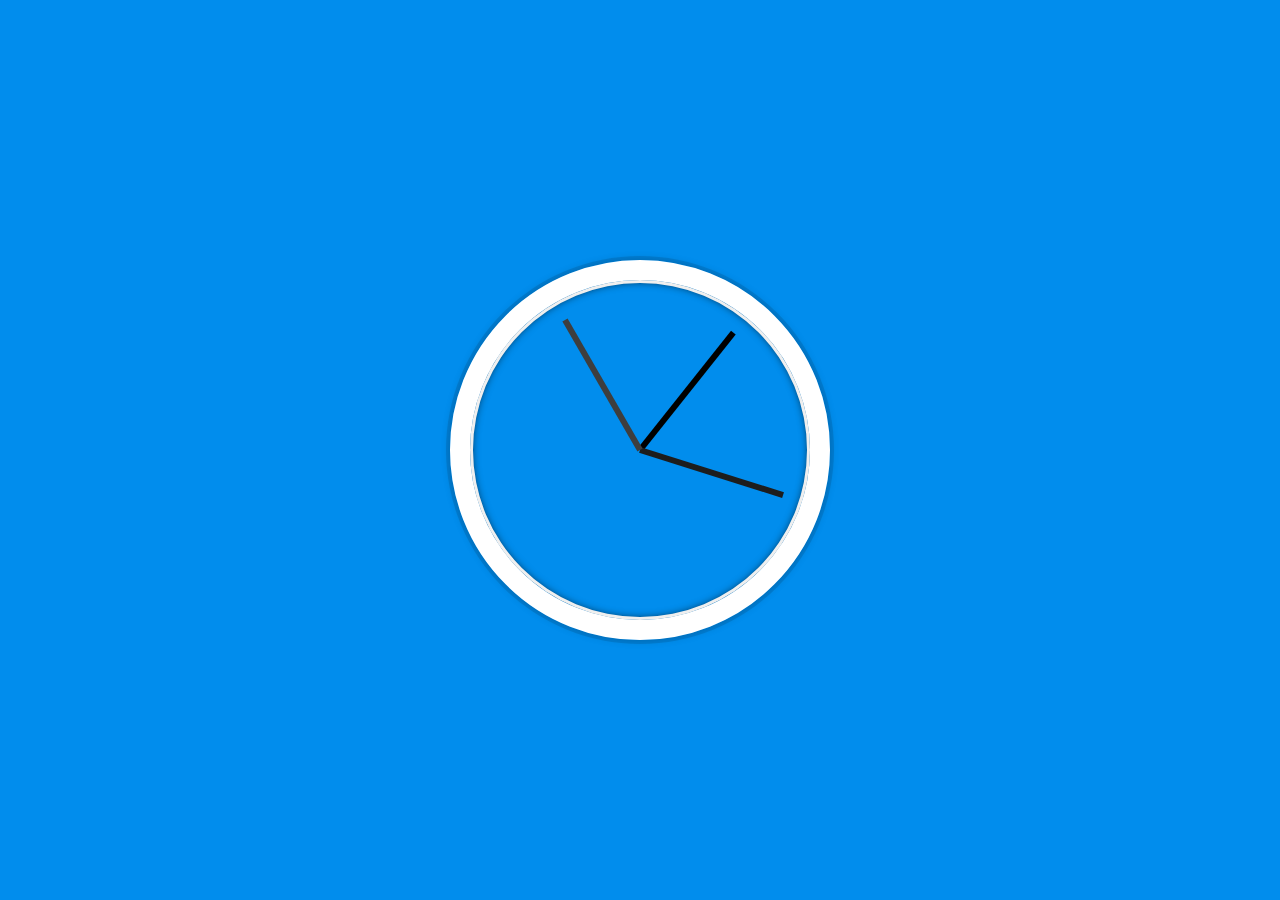
<file: clock/index.html>
<!DOCTYPE html>
<html lang="en">
    <head>
        <meta charset="UTF-8">
        <title>JS + CSS Clock</title>
        <link rel="stylesheet" href="clock.css">
    </head>
    <body>
        <div class="clock">
            <div class="clock-face">
                <div class="hand hour-hand"></div>
                <div class="hand min-hand"></div>
                <div class="hand second-hand"></div>
            </div>
        </div>
        <script src="scripts.js"></script>
    </body>
</html>
</file>
<file: clock/clock.css>
html {
    background: #018DED url(http://unsplash.it/1500/1000?image=881&blur=50);
    background-size: cover;
    font-family: 'helvetica neue';
    text-align: center;
    font-size: 10px;
  }

  body {
    margin: 0;
    font-size: 2rem;
    display: flex;
    flex: 1;
    min-height: 100vh;
    align-items: center;
  }

  .clock {
    width: 30rem;
    height: 30rem;
    border: 20px solid white;
    border-radius: 50%;
    margin: 50px auto;
    position: relative;
    padding: 2rem;
    box-shadow:
      0 0 0 4px rgba(0,0,0,0.1),
      inset 0 0 0 3px #EFEFEF,
      inset 0 0 10px black,
      0 0 10px rgba(0,0,0,0.2);
  }

  .clock-face {
    position: relative;
    width: 100%;
    height: 100%;
    transform: translateY(-3px); /* account for the height of the clock hands */
  }

  .hand {
    width: 50%;
    height: 6px;
    background: black;
    position: absolute;
    top: 50%;
    transform: rotate(90deg);
      transform-origin: 100%;
      transition: .5s;
      transition-timing-function: cubic-bezier(0.1, 2.7, 0.58, 1);
  }

  .second-hand { background: #3e3e3e; }
  .min-hand { background: #1d1d1d; }
  .hour-hand { background: #000000; }
</file>
